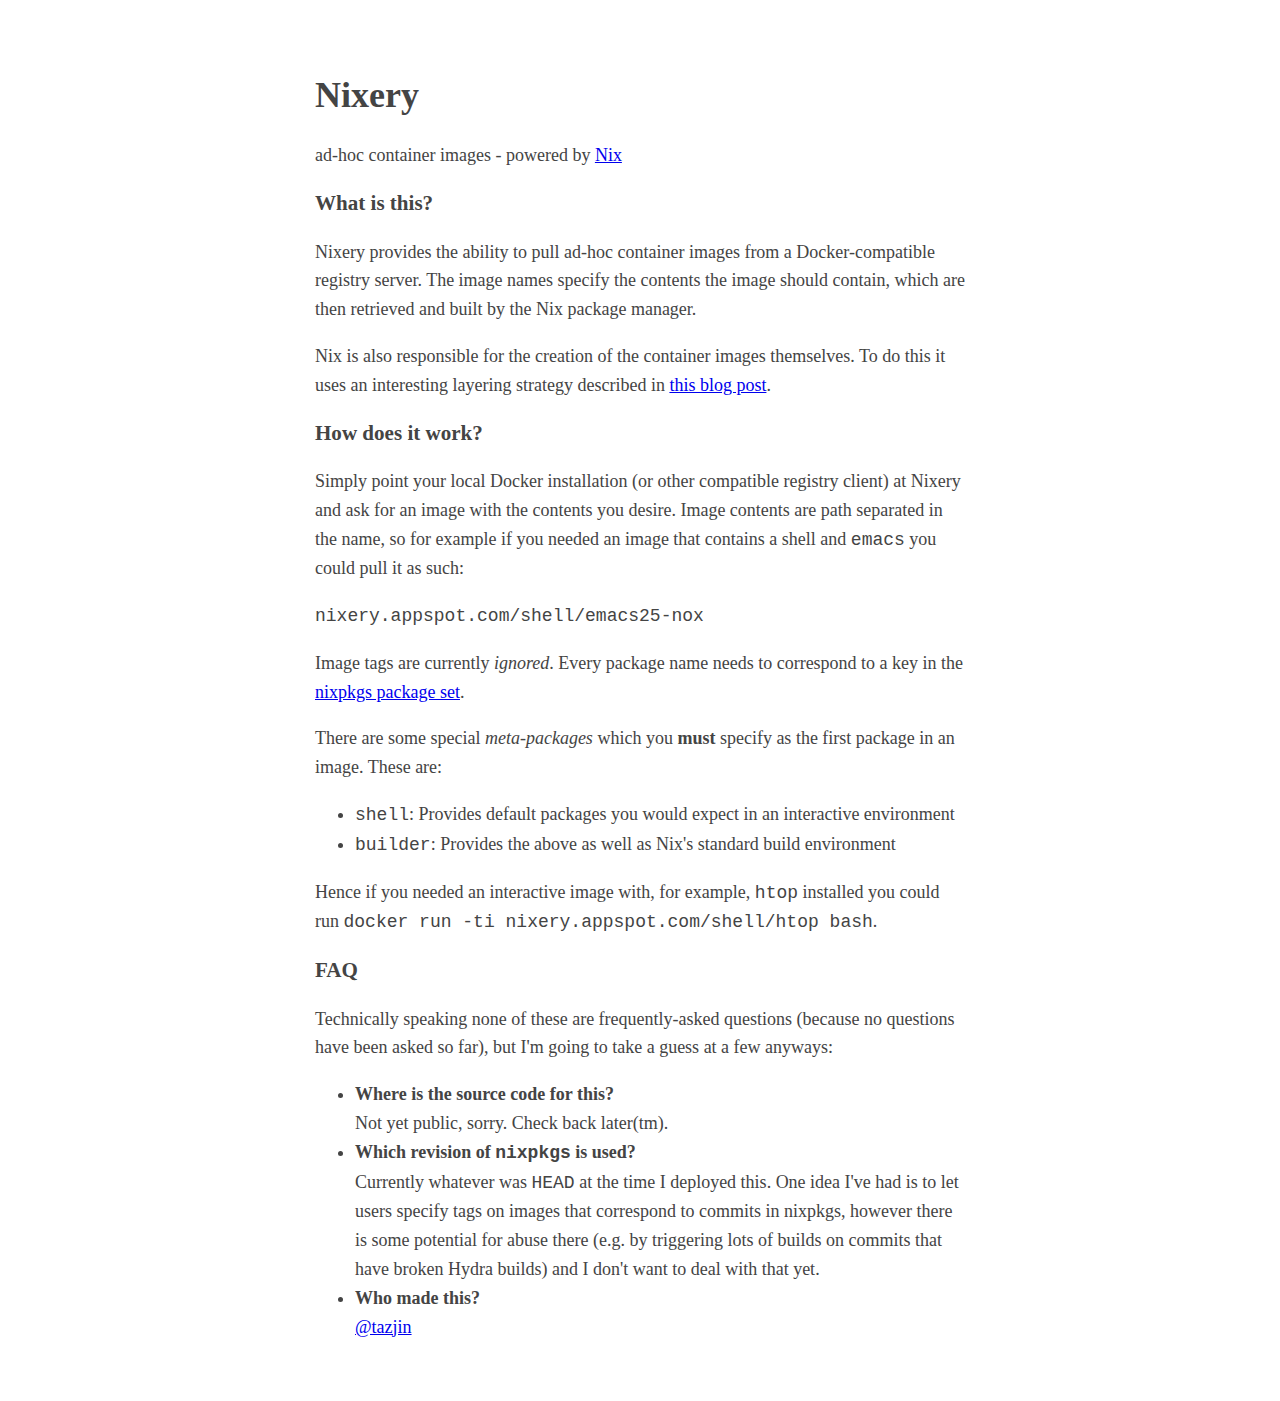
<file: index.html>
<!DOCTYPE html>
<html>
  <head>
    <meta charset="utf-8">
    <meta name="viewport" content="width=device-width, initial-scale=1">
    <title>Nixery</title>
    <style>
      body {
        margin: 40px auto;
        max-width: 650px;
        line-height: 1.6;
        font-size: 18px;
        color: #444;
        padding: 010px
      }

      h1, h2, h3 {
        line-height: 1.2
      }
    </style>
  </head>
  <body>
    <header>
      <h1>Nixery</h1>
      <aside>ad-hoc container images - powered by <a href="https://nixos.org/nix/">Nix</a></aside>
    </header>
    <h3>What is this?</h3>
    <p>
      Nixery provides the ability to pull ad-hoc container images from a Docker-compatible registry
      server. The image names specify the contents the image should contain, which are then
      retrieved and built by the Nix package manager.
    </p>
    <p>
      Nix is also responsible for the creation of the container images themselves. To do this it
      uses an interesting layering strategy described in
      <a href="https://grahamc.com/blog/nix-and-layered-docker-images">this blog post</a>.
    </p>
    <h3>How does it work?</h3>
    <p>
      Simply point your local Docker installation (or other compatible registry client) at Nixery
      and ask for an image with the contents you desire. Image contents are path separated in the
      name, so for example if you needed an image that contains a shell and <code>emacs</code> you
      could pull it as such:
    </p>
    <p>
      <code>nixery.appspot.com/shell/emacs25-nox</code>
    </p>
    <p>
      Image tags are currently <i>ignored</i>. Every package name needs to correspond to a key in the
      <a href="https://github.com/NixOS/nixpkgs/blob/master/pkgs/top-level/all-packages.nix">nixpkgs package set</a>.
    </p>
    <p>
      There are some special <i>meta-packages</i> which you <strong>must</strong> specify as the
      first package in an image. These are:
    </p>
    <ul>
      <li><code>shell</code>: Provides default packages you would expect in an interactive environment</li>
      <li><code>builder</code>: Provides the above as well as Nix's standard build environment</li>
    </ul>
    <p>
      Hence if you needed an interactive image with, for example, <code>htop</code> installed you
      could run <code>docker run -ti nixery.appspot.com/shell/htop bash</code>.
    </p>
    <h3>FAQ</h3>
    <p>
      Technically speaking none of these are frequently-asked questions (because no questions have
      been asked so far), but I'm going to take a guess at a few anyways:
    </p>
    <ul>
      <li>
        <strong>Where is the source code for this?</strong>
        <br>
        Not yet public, sorry. Check back later(tm).
      </li>
      <li>
        <strong>Which revision of <code>nixpkgs</code> is used?</strong>
        <br>
        Currently whatever was <code>HEAD</code> at the time I deployed this. One idea I've had is
        to let users specify tags on images that correspond to commits in nixpkgs, however there is
        some potential for abuse there (e.g. by triggering lots of builds on commits that have
        broken Hydra builds) and I don't want to deal with that yet.
      </li>
      <li>
        <strong>Who made this?</strong>
        <br>
        <a href="https://twitter.com/tazjin">@tazjin</a>
      </li>
    </ul>
  </body>
</html>
</file>
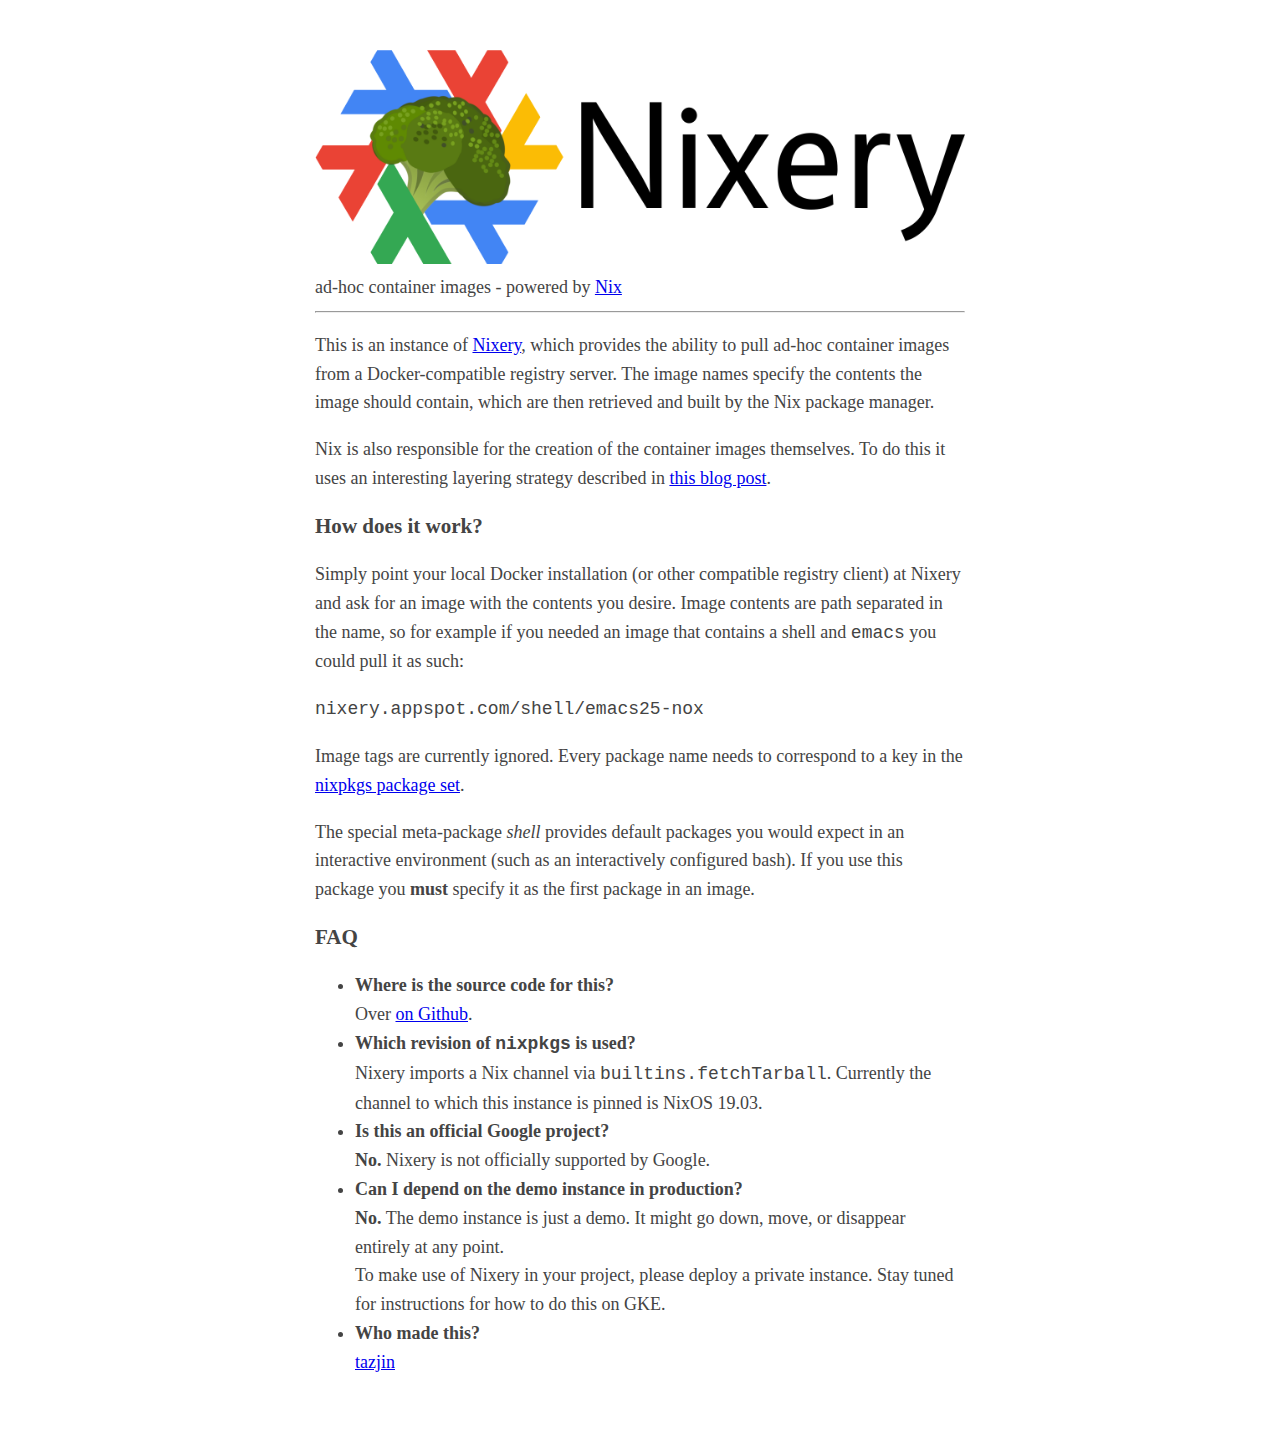
<file: static/index.html>
<!DOCTYPE html>
<html>
  <head>
    <meta charset="utf-8">
    <meta name="viewport" content="width=device-width, initial-scale=1">
    <title>Nixery</title>
    <style>
      body {
        margin: 40px auto;
        max-width: 650px;
        line-height: 1.6;
        font-size: 18px;
        color: #444;
        padding: 010px
      }

      .logo {
          max-width: 650px;
      }

      h1, h2, h3 {
        line-height: 1.2
      }
    </style>
  </head>
  <body>
    <header>
      <div align="center">
        <img class="logo" src="nixery-logo.png">
      </div>
      <aside>ad-hoc container images - powered by <a href="https://nixos.org/nix/">Nix</a></aside>
      <hr>
    </header>

    <p>
      This is an instance
      of <a href="https://github.com/google/nixery">Nixery</a>, which
      provides the ability to pull ad-hoc container images from a
      Docker-compatible registry server. The image names specify the
      contents the image should contain, which are then retrieved and
      built by the Nix package manager.
    </p>
    <p>
      Nix is also responsible for the creation of the container images
      themselves. To do this it uses an interesting layering strategy
      described in
      <a href="https://grahamc.com/blog/nix-and-layered-docker-images">this blog post</a>.
    </p>
    <h3>How does it work?</h3>
    <p>
      Simply point your local Docker installation (or other compatible
      registry client) at Nixery and ask for an image with the
      contents you desire. Image contents are path separated in the
      name, so for example if you needed an image that contains a
      shell and <code>emacs</code> you could pull it as such:
    </p>
    <p>
      <code>nixery.appspot.com/shell/emacs25-nox</code>
    </p>
    <p>
      Image tags are currently ignored. Every package name needs to
      correspond to a key in the
      <a href="https://github.com/NixOS/nixpkgs/blob/master/pkgs/top-level/all-packages.nix">nixpkgs package set</a>.
    </p>
    <p>
      The special meta-package <i>shell </i> provides default packages
      you would expect in an interactive environment (such as an
      interactively configured bash). If you use this package
      you <b>must</b> specify it as the first package in an image.
    </p>
    <h3>FAQ</h3>
    <ul>
      <li>
        <strong>Where is the source code for this?</strong>
        <br>
        Over <a href="https://github.com/google/nixery">on Github</a>.
      </li>
      <li>
        <strong>Which revision of <code>nixpkgs</code> is used?</strong>
        <br>
        Nixery imports a Nix channel
        via <code>builtins.fetchTarball</code>. Currently the channel
        to which this instance is pinned is NixOS 19.03.
      </li>
      <li>
        <strong>Is this an official Google project?</strong>
        <br>
        <strong>No.</strong> Nixery is not officially supported by
        Google.
      </li>
      <li>
        <strong>Can I depend on the demo instance in production?</strong>
        <br>
        <strong>No.</strong> The demo instance is just a demo. It
        might go down, move, or disappear entirely at any point.
        <br>
        To make use of Nixery in your project, please deploy a private
        instance. Stay tuned for instructions for how to do this on
        GKE.
      </li>
      <li>
        <strong>Who made this?</strong>
        <br>
        <a href="https://github.com/tazjin">tazjin</a>
      </li>
    </ul>
  </body>
</html>
</file>
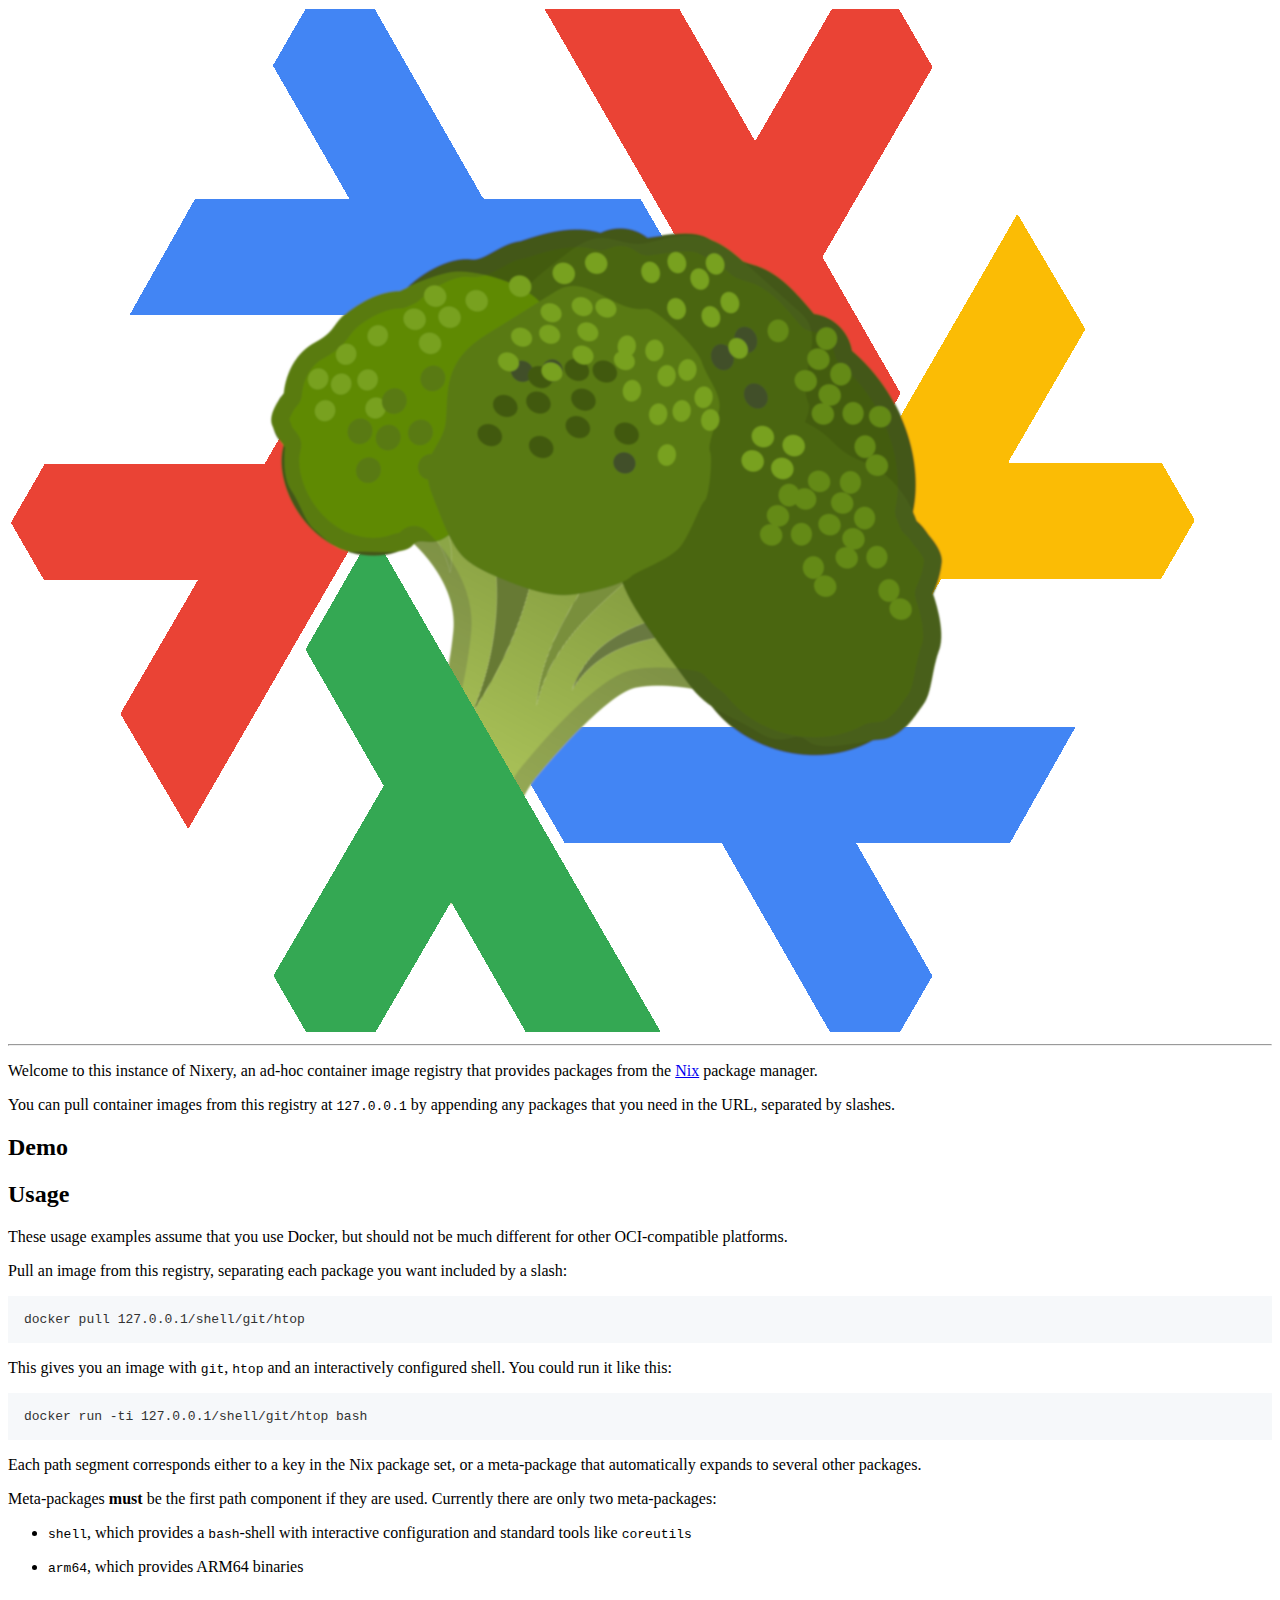
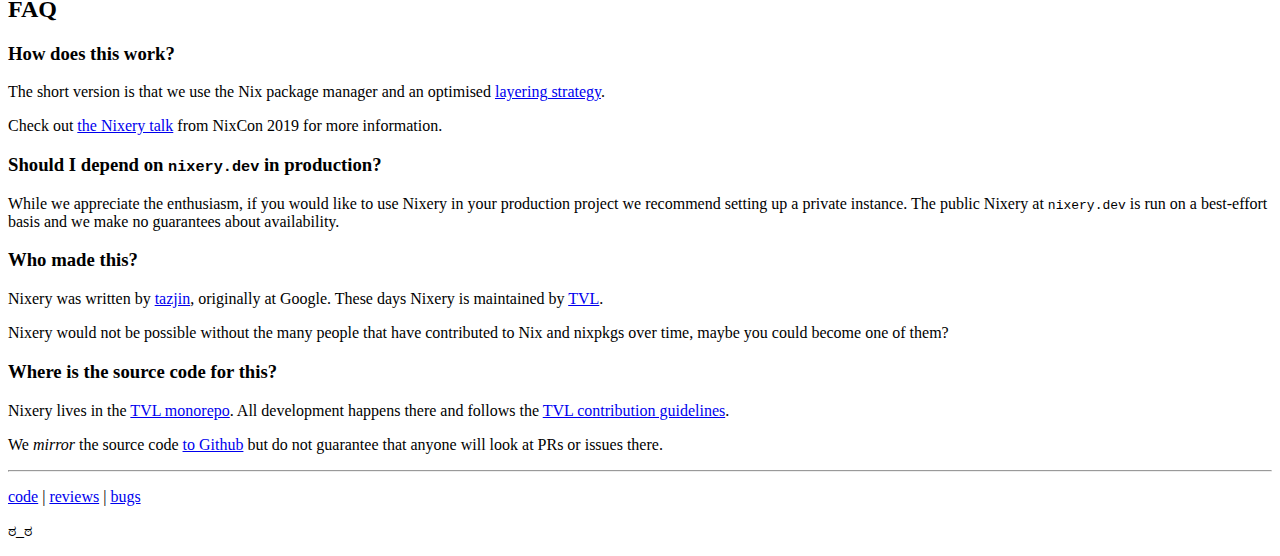
<file: web/index.html>
<!DOCTYPE html>
<head>
  <meta charset="utf-8">
  <meta name="viewport" content="width=device-width, initial-scale=1">
  <meta name="description" content="The Virus Lounge">
  <link rel="stylesheet" type="text/css" href="https://static.tvl.fyi/latest/tvl.css" media="all">
  <link rel="icon" type="image/webp" href="/favicon.webp">
  <title>Nixery</title>
</head>
<body class="light">
  <img src="./nixery-logo.png" alt="Nixery">
  <hr>

  <p>
    Welcome to this instance of Nixery, an ad-hoc container image registry that provides
    packages from the <a href="https://nixos.org/nix">Nix</a> package manager.
  </p>

  <p>
    You can pull container images from this registry
    at <code><span class="registry-hostname">nixery.dev</span></code> by appending any
    packages that you need in the URL, separated by slashes.
  </p>

  <noscript>
    <p class="cheddar-callout cheddar-tip">
      <strong>NOTE:</strong> When pulling from a private Nixery instance,
      replace <code>nixery.dev</code> in the above examples with your registry address.
    </p>
  </noscript>

  <h2><a href="#demo" aria-hidden="true" class="anchor" id="demo"></a>Demo</h2>

  <noscript>
    <p>
      The interactive demo needs Javascript to run, but you can just read the Usage
      instructions below instead
    </p>
  </noscript>

  <script src="https://asciinema.org/a/262583.js" id="asciicast-262583" async data-autoplay="true" data-loop="true"></script>

  <h2><a href="#usage" aria-hidden="true" class="anchor" id="usage"></a>Usage</h2>

  <p>
    These usage examples assume that you use Docker, but should not be much different for
    other OCI-compatible platforms.
  </p>

  <p>
    Pull an image from this registry, separating each package you want included by a
    slash:
  </p>

  <pre style="background-color:#f6f8fa;padding:16px;"><span style="color:#323232;">docker pull <span class="registry-hostname">nixery.dev</span>/shell/git/htop</span></pre>

  <p>
    This gives you an image with <code>git</code>, <code>htop</code> and an interactively
    configured shell. You could run it like this:
  </p>

  <pre style="background-color:#f6f8fa;padding:16px;"><span style="color:#323232;">docker run -ti <span class="registry-hostname">nixery.dev</span>/shell/git/htop bash</span></pre>

  <p>
    Each path segment corresponds either to a key in the Nix package set, or a
    meta-package that automatically expands to several other packages.
  </p>

  <p>
    Meta-packages <strong>must</strong> be the first path component if they are used.
    Currently there are only two meta-packages:
  </p>

  <ul>
    <li>
      <p>
        <code>shell</code>, which provides a <code>bash</code>-shell with interactive
        configuration and standard tools like <code>coreutils</code></p>
    </li>
    <li>
      <p><code>arm64</code>, which provides ARM64 binaries</p>
    </li>
  </ul>

  <h2><a href="#faq" aria-hidden="true" class="anchor" id="faq"></a>FAQ</h2>

  <h3>
    <a href="#how-does-this-work" aria-hidden="true" class="anchor" id="how-does-this-work"></a>
    How does this work?
  </h3>

  <p>
    The short version is that we use the Nix package manager and an optimised
    <a href="https://tazj.in/blog/nixery-layers">layering strategy</a>.
  </p>

  <p>
    Check out <a href="https://www.youtube.com/watch?v=pOI9H4oeXqA">the Nixery talk</a>
    from NixCon 2019 for more information.
  </p>

  <h3>
    <a href="#should-i-depend-on-nixerydev-in-production" aria-hidden="true" class="anchor" id="should-i-depend-on-nixerydev-in-production"></a>
    Should I depend on <code>nixery.dev</code> in production?
  </h3>

  <p>
    While we appreciate the enthusiasm, if you would like to use Nixery in your production
    project we recommend setting up a private instance. The public Nixery
    at <code>nixery.dev</code> is run on a best-effort basis and we make no guarantees
    about availability.
  </p>

  <h3>
    <a href="#who-made-this" aria-hidden="true" class="anchor" id="who-made-this"></a>
    Who made this?
  </h3>

  <p>
    Nixery was written by <a href="https://tazj.in">tazjin</a>, originally at Google.
    These days Nixery is maintained by <a href="https://tvl.su">TVL</a>.
  </p>
  <p>
    Nixery would not be possible without the many people that have contributed to Nix and
    nixpkgs over time, maybe you could become one of them?
  </p>

  <h3>
    <a href="#where-is-the-source-code-for-this" aria-hidden="true" class="anchor" id="where-is-the-source-code-for-this"></a>
    Where is the source code for this?
  </h3>

  <p>
    Nixery lives in the <a href="https://code.tvl.fyi/tree/tools/nixery">TVL
      monorepo</a>. All development happens there and follows
      the <a href="https://code.tvl.fyi/about/docs/CONTRIBUTING.md">TVL contribution
      guidelines</a>.
  </p>

  <p>
    We <em>mirror</em> the source code <a href="https://github.com/tazjin/nixery">to
    Github</a> but do not guarantee that anyone will look at PRs or issues there.
  </p>

  <hr>
  <footer>
    <p class="footer">
      <a class="uncoloured-link" href="https://at.tvl.fyi/?q=//tools/nixery">code</a>
      |
      <a class="uncoloured-link" href="https://cl.tvl.fyi/q/file:%2522%255Etools/nixery/.*%2522">reviews</a>
      |
      <a class="uncoloured-link" href="https://b.tvl.fyi/">bugs</a>
    </p>
    <p class="lod">ಠ_ಠ</p>
  </footer>

  <script>
    /* Replace the hostnames above with the one at which this page runs. */
    let hostname = window.location.hostname;
    if (hostname != '') {
        for (span of document.getElementsByClassName("registry-hostname")) {
            span.textContent = hostname;
        }
    }
  </script>
</body>
</file>
